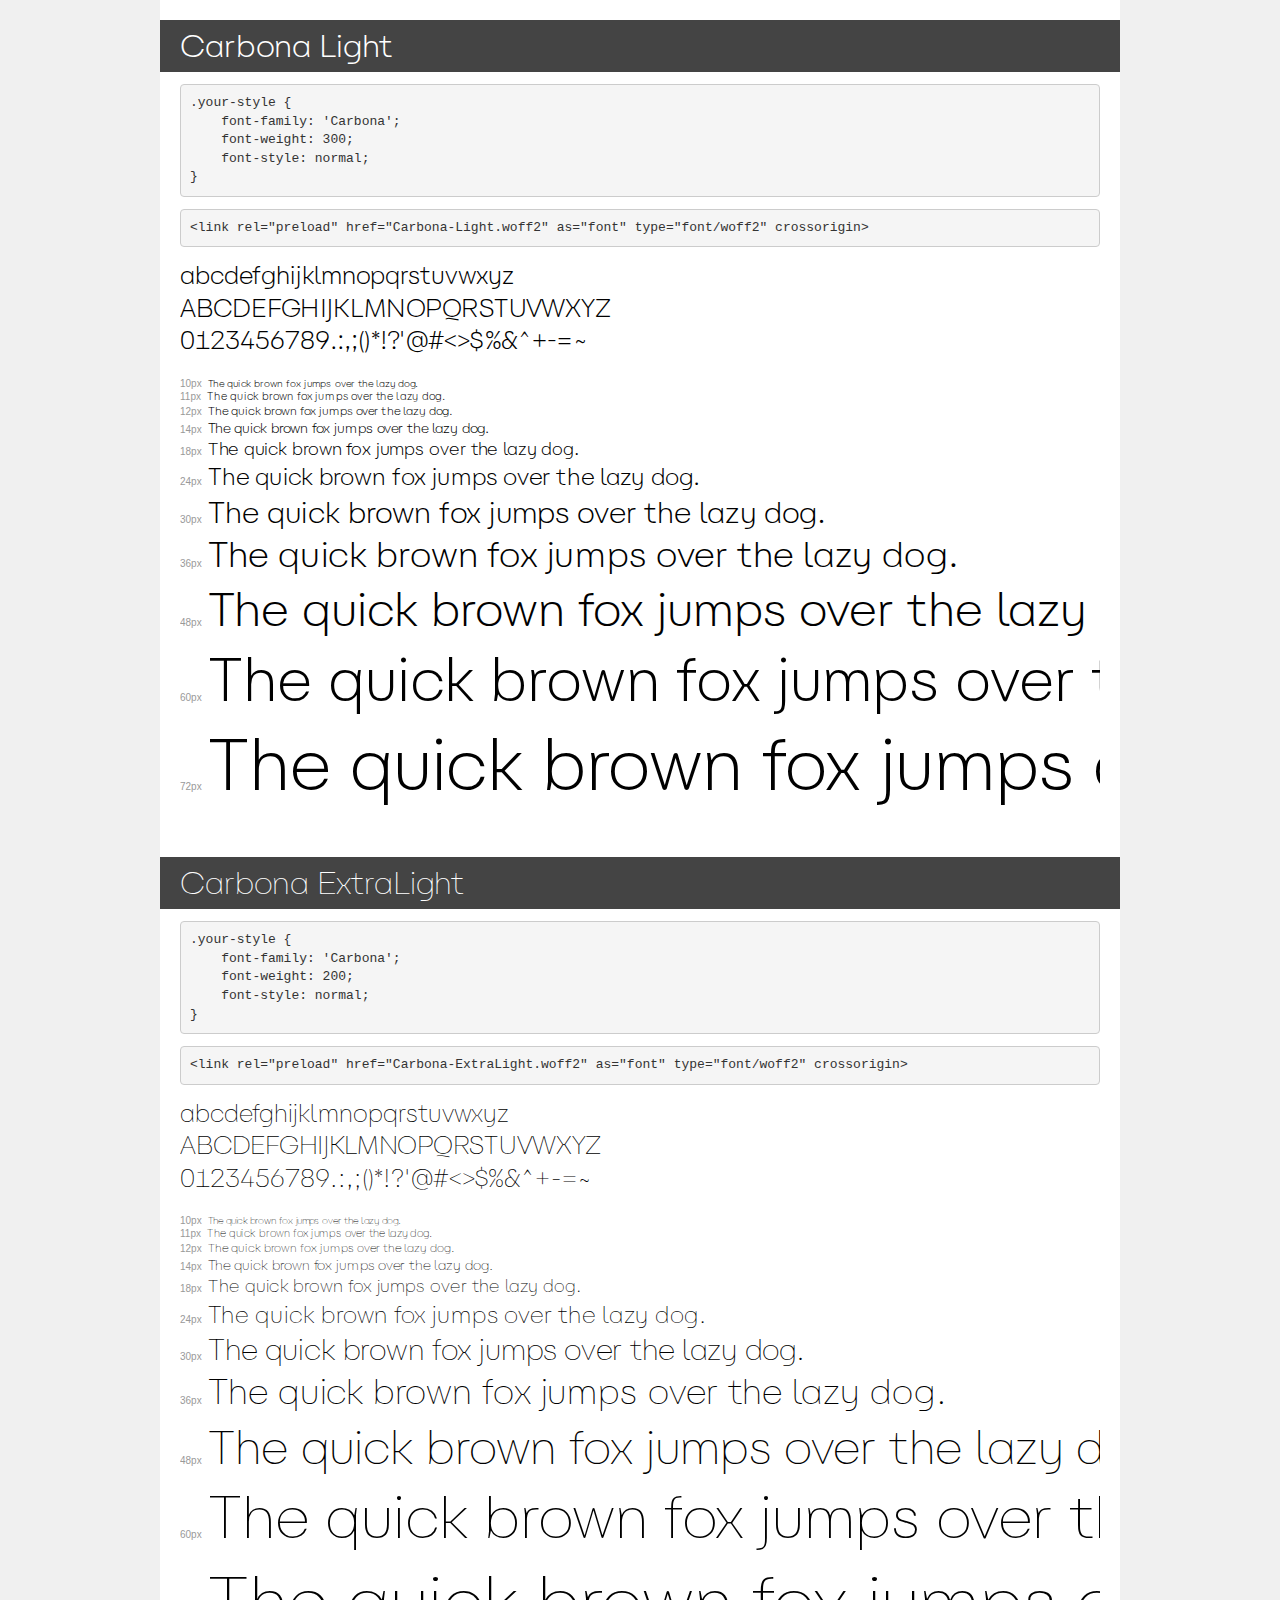
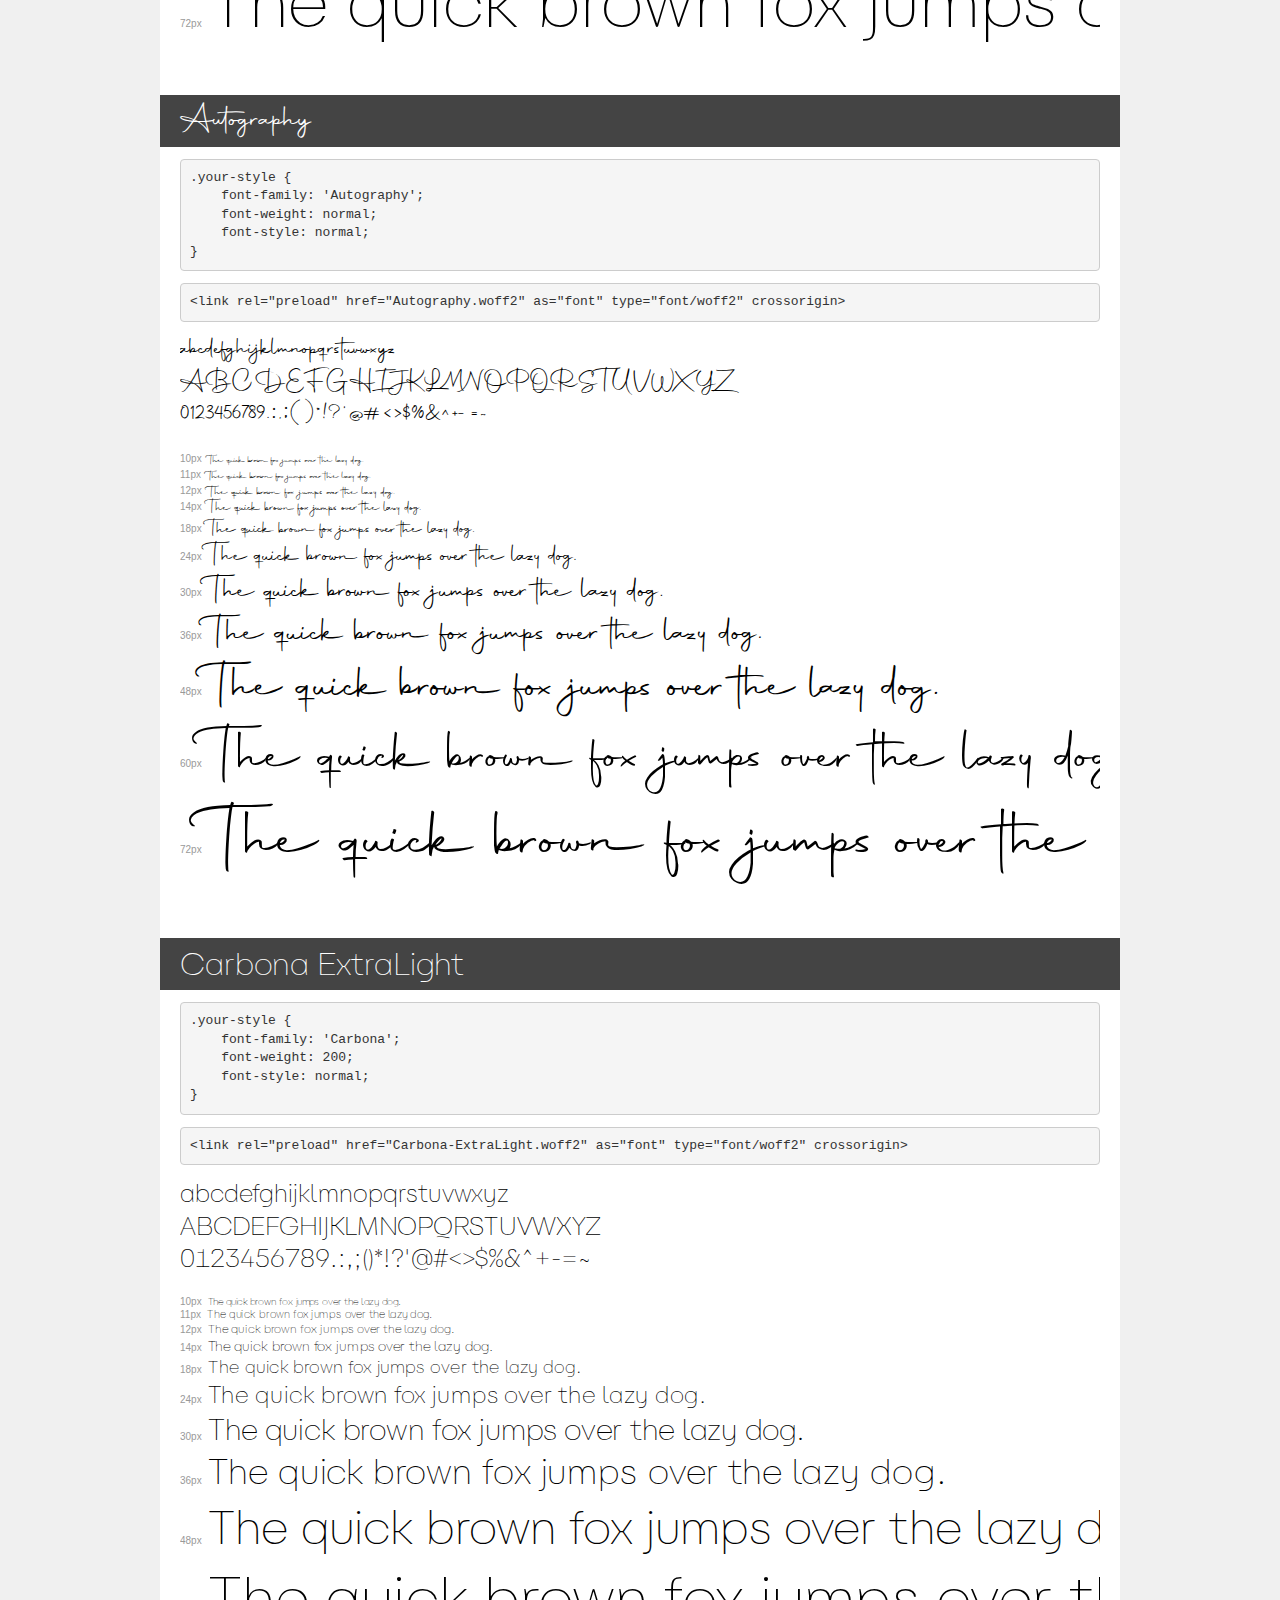
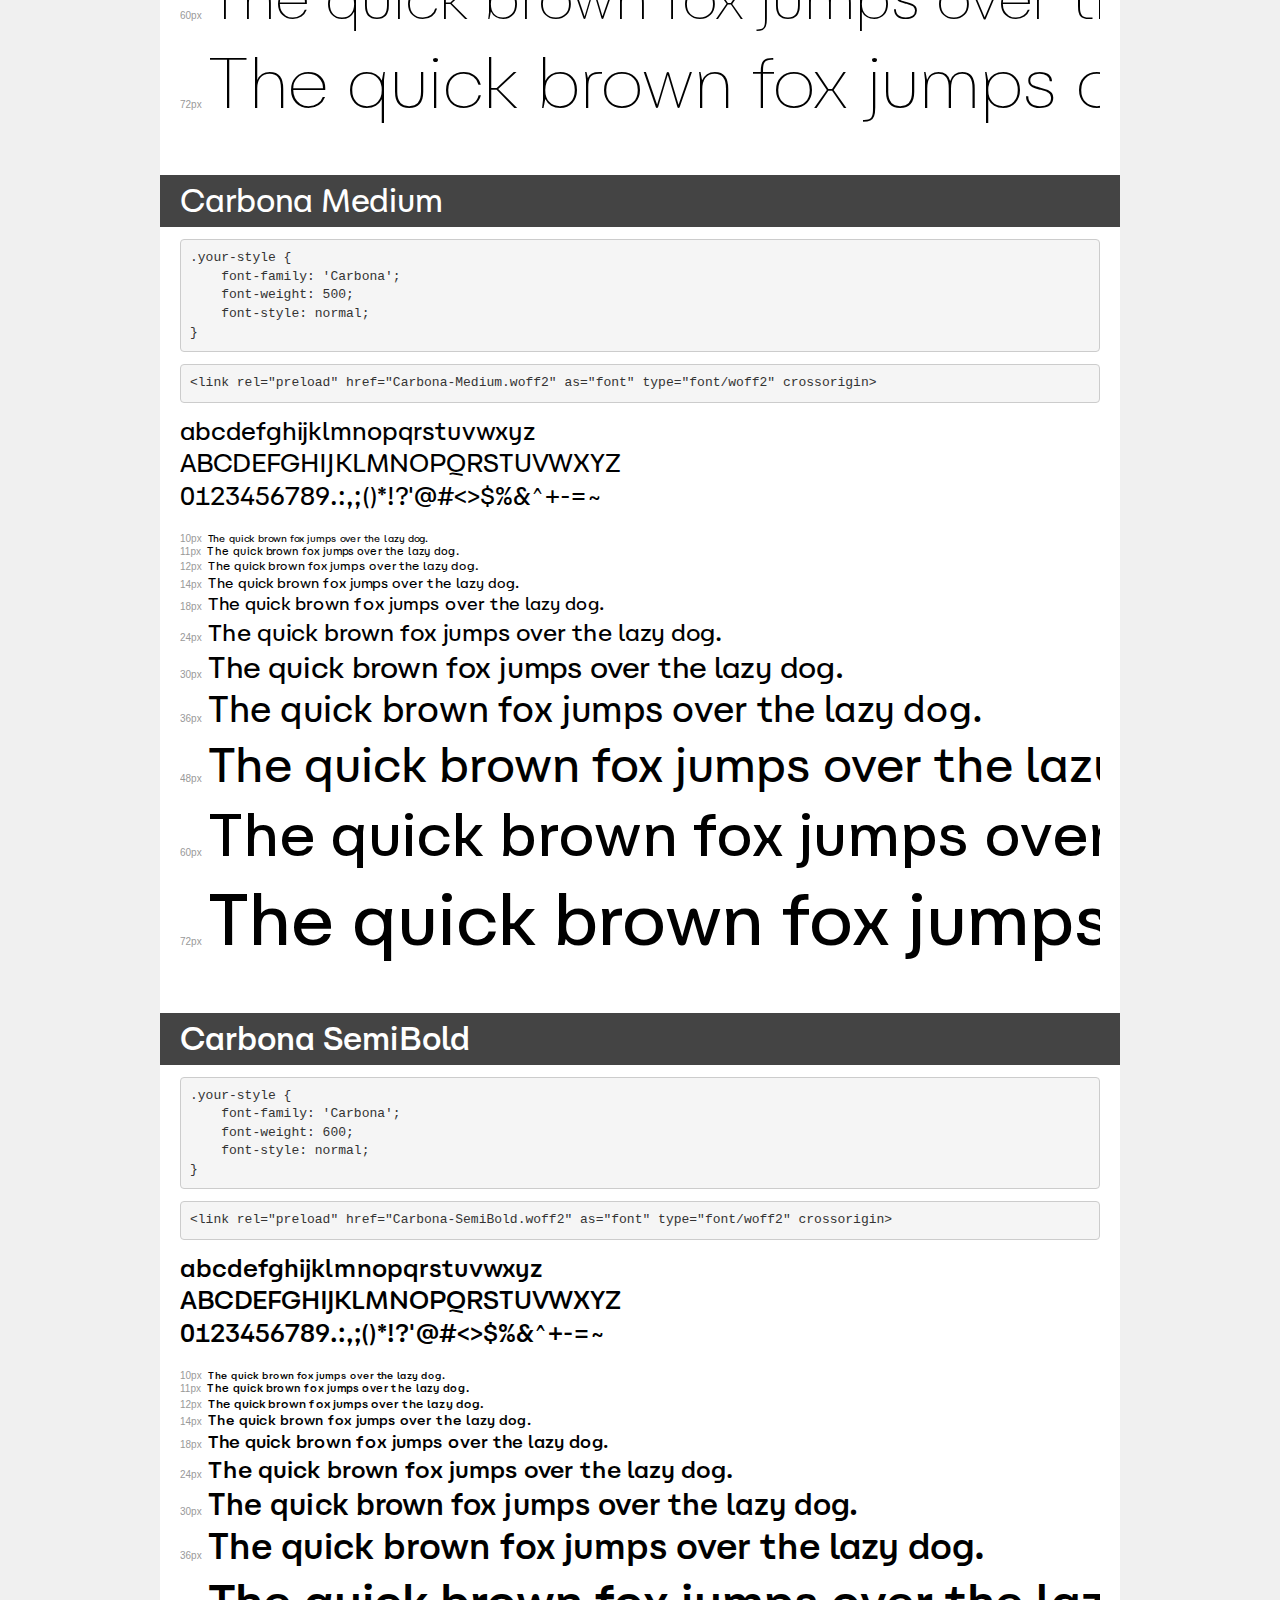
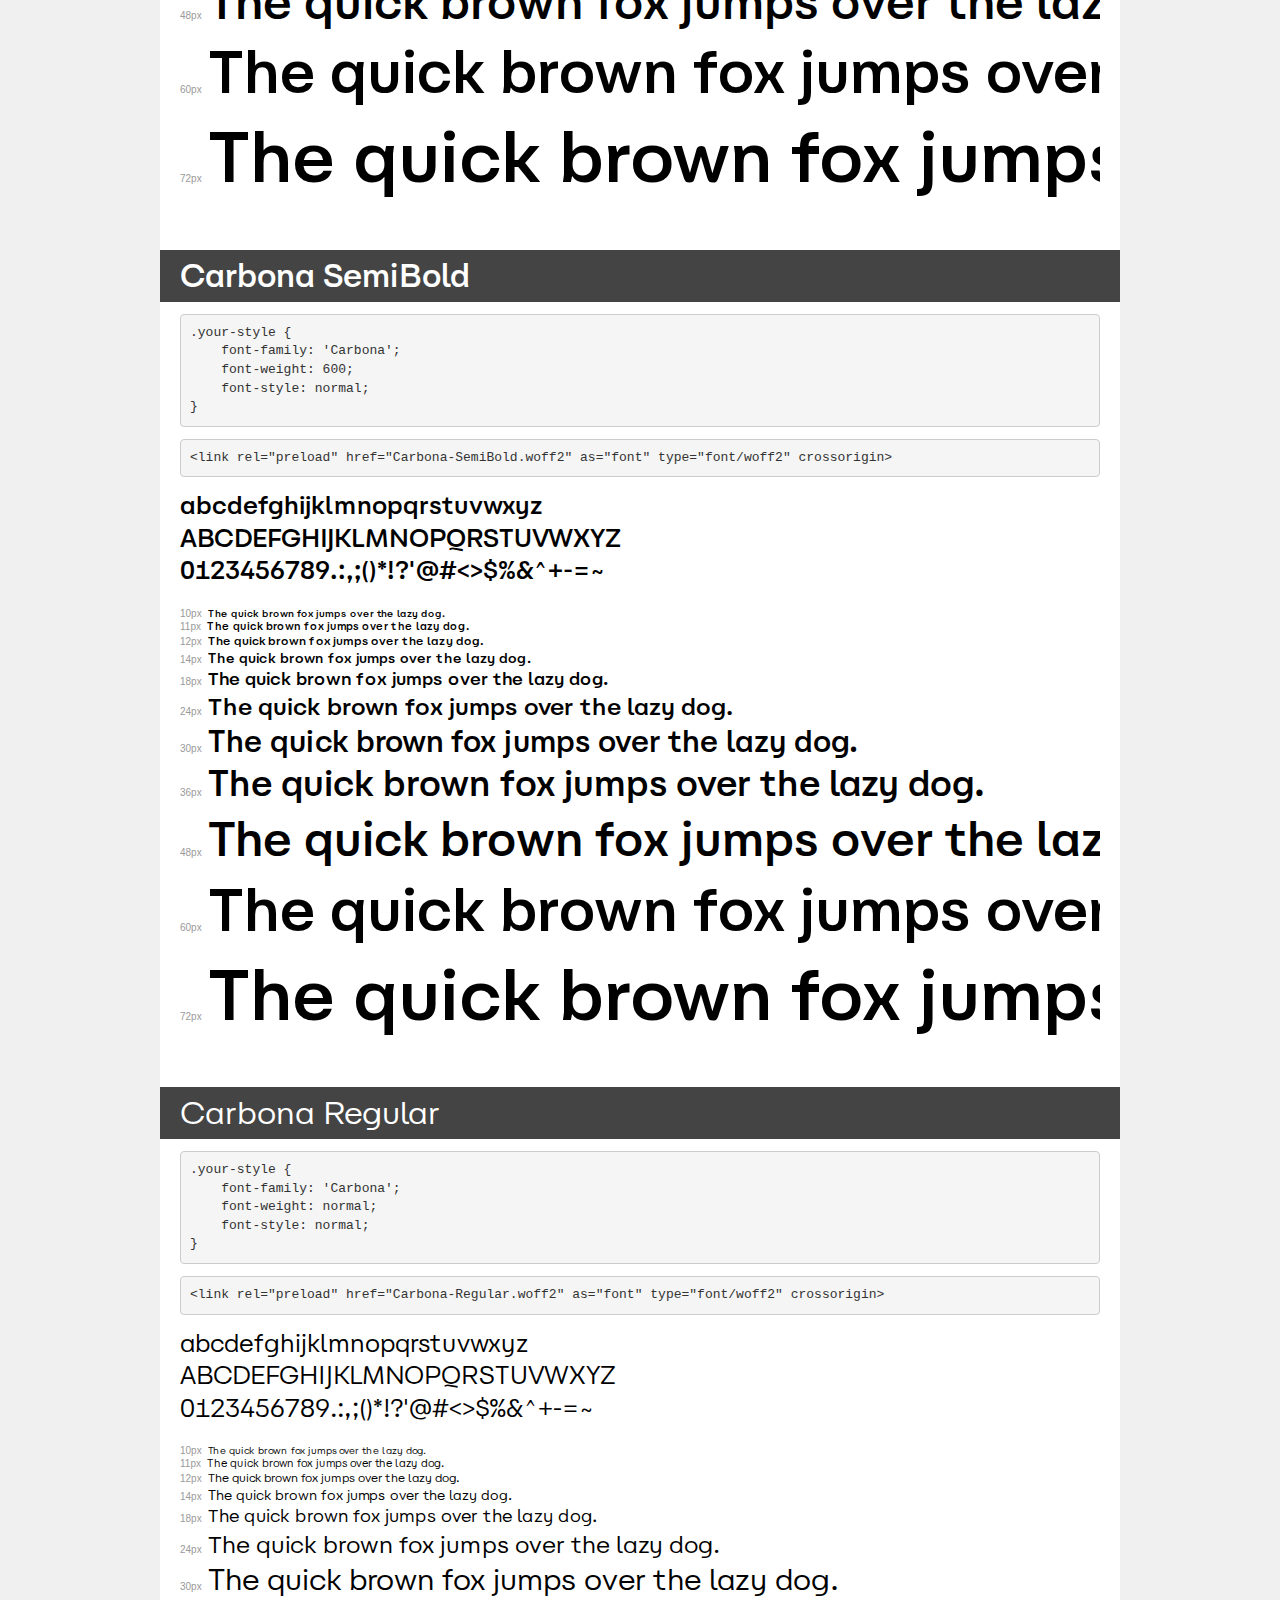
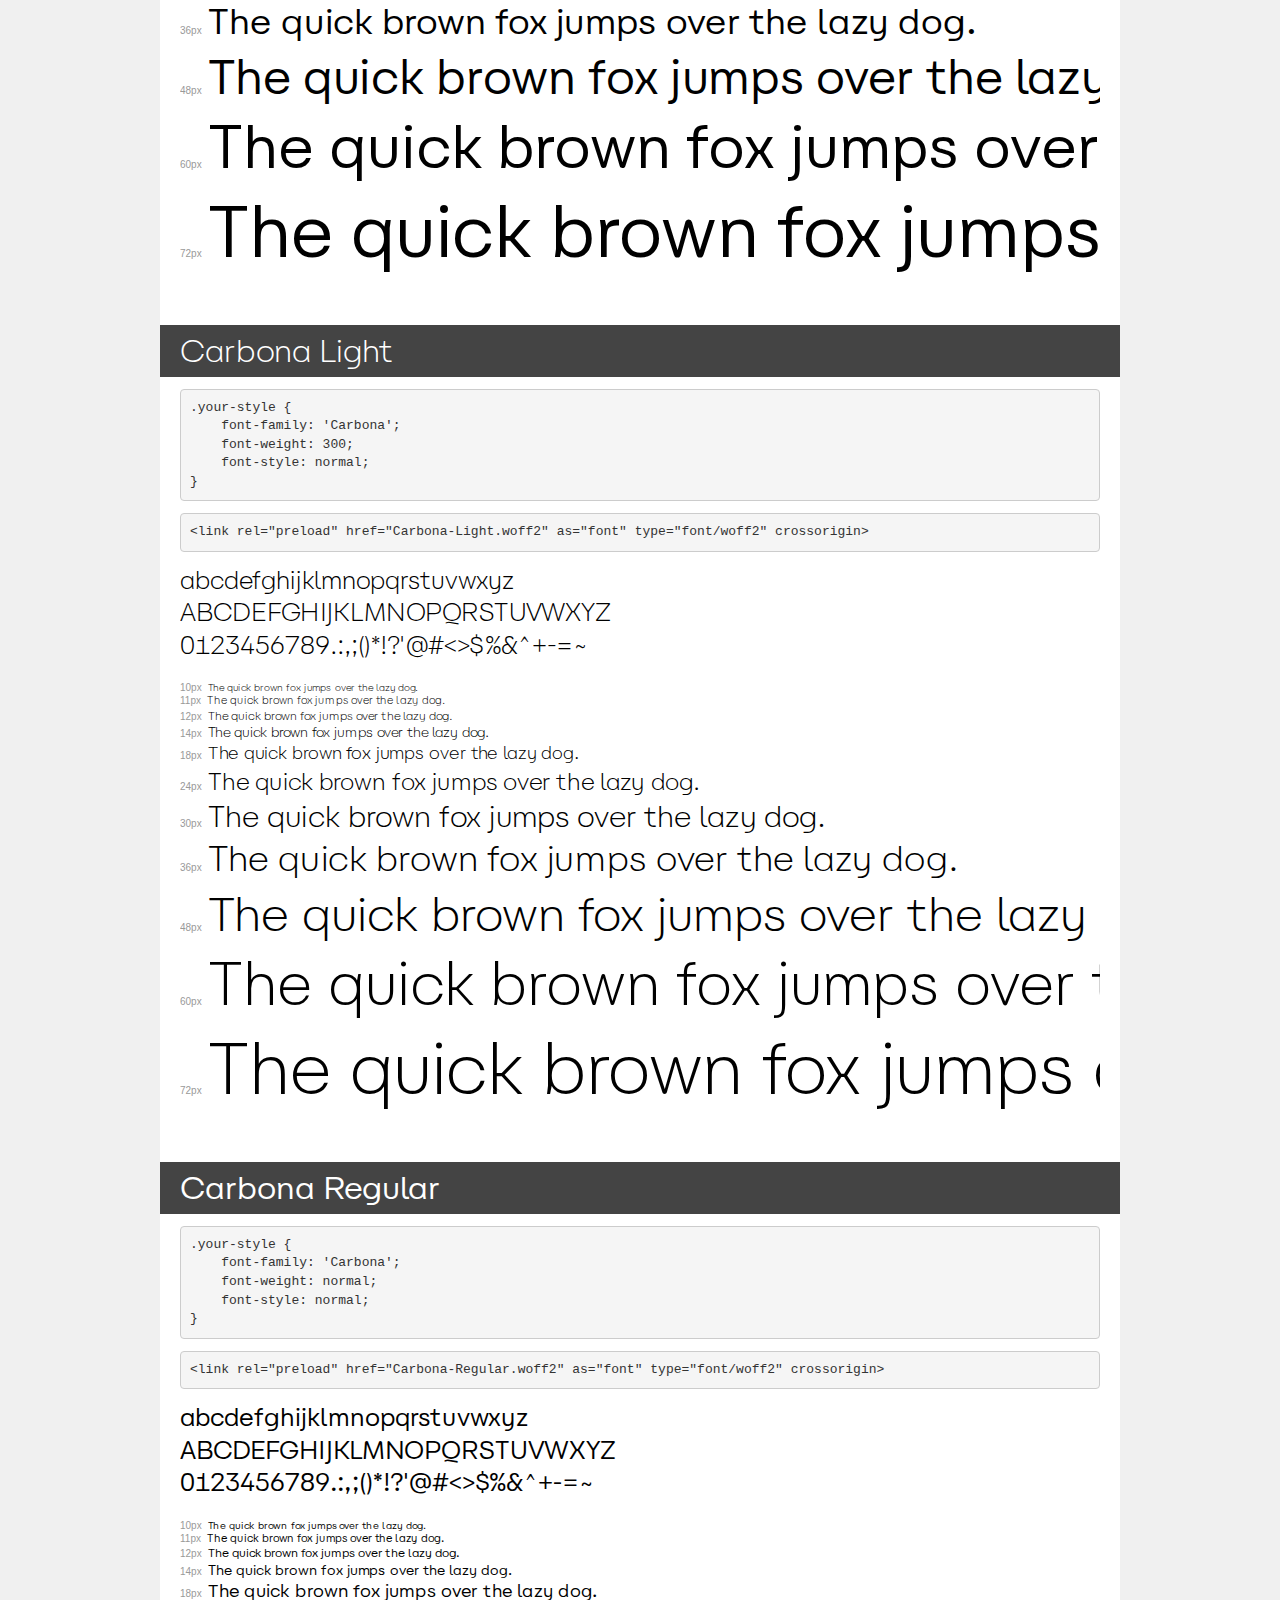
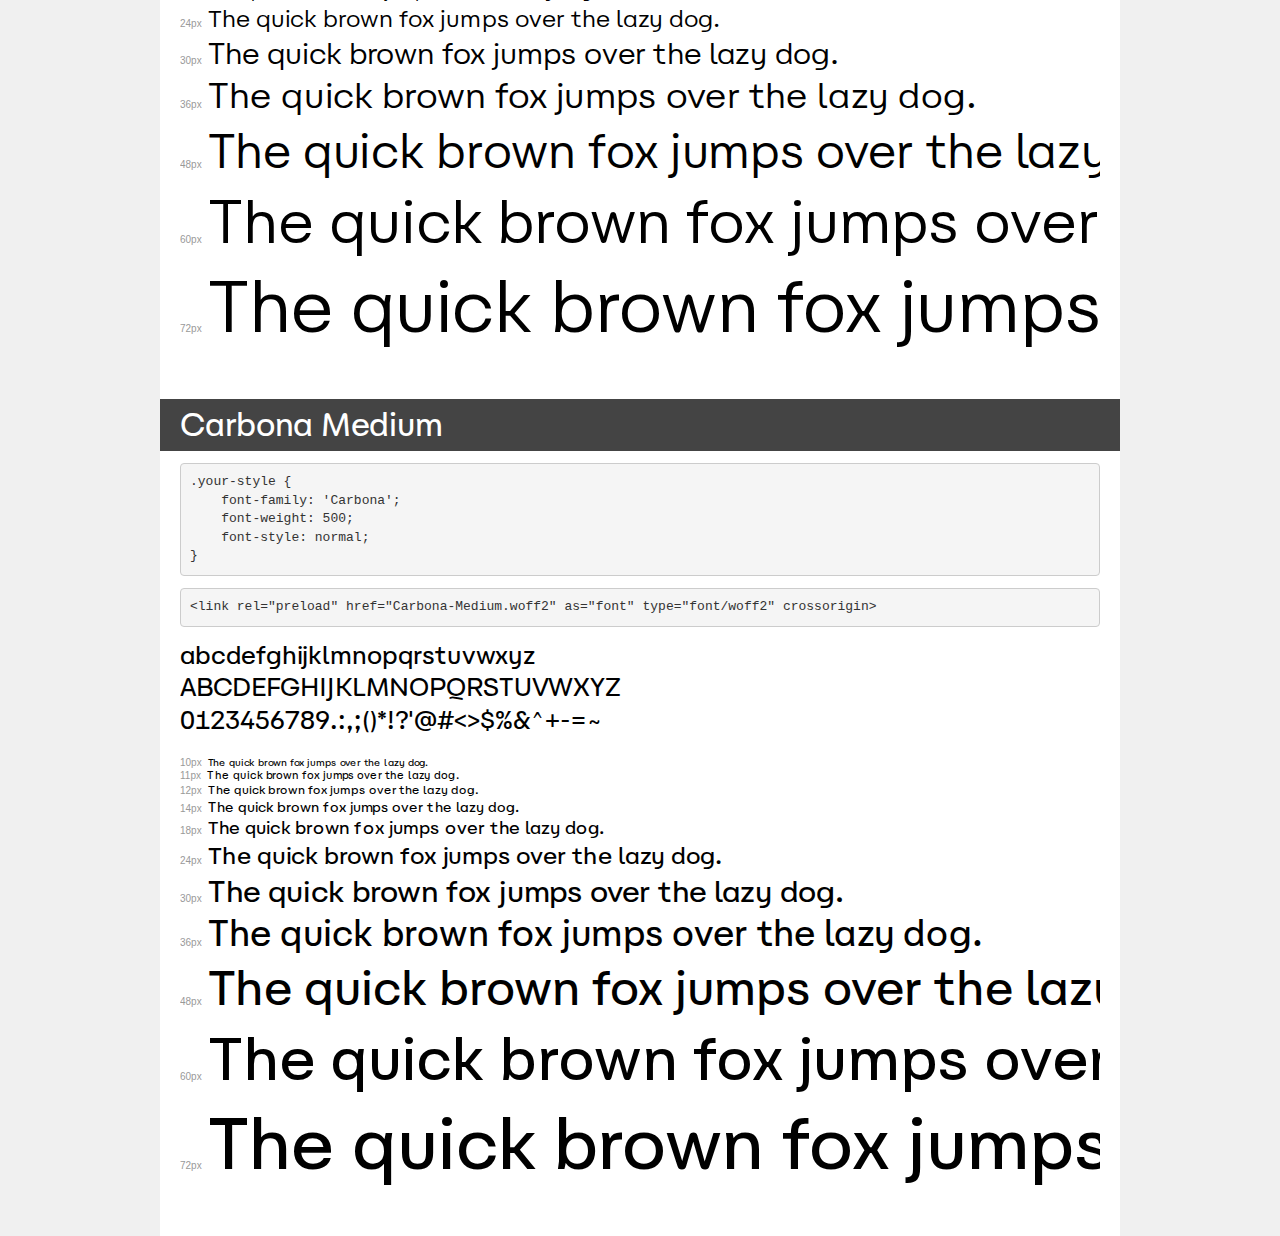
<file: webfonts/demo.html>
<!DOCTYPE html>
<html lang="en">
<head>
    <meta charset="utf-8">
    <meta http-equiv="X-UA-Compatible" content="IE=edge">
    <meta name="viewport" content="width=device-width, initial-scale=1">
    <meta name="robots" content="noindex, noarchive">
    <meta name="format-detection" content="telephone=no">
    <title>Transfonter demo</title>
    <link href="stylesheet.css" rel="stylesheet">
    <style>
        /*
        http://meyerweb.com/eric/tools/css/reset/
        v2.0 | 20110126
        License: none (public domain)
        */
        html, body, div, span, applet, object, iframe,
        h1, h2, h3, h4, h5, h6, p, blockquote, pre,
        a, abbr, acronym, address, big, cite, code,
        del, dfn, em, img, ins, kbd, q, s, samp,
        small, strike, strong, sub, sup, tt, var,
        b, u, i, center,
        dl, dt, dd, ol, ul, li,
        fieldset, form, label, legend,
        table, caption, tbody, tfoot, thead, tr, th, td,
        article, aside, canvas, details, embed,
        figure, figcaption, footer, header, hgroup,
        menu, nav, output, ruby, section, summary,
        time, mark, audio, video {
            margin: 0;
            padding: 0;
            border: 0;
            font-size: 100%;
            font: inherit;
            vertical-align: baseline;
        }
        /* HTML5 display-role reset for older browsers */
        article, aside, details, figcaption, figure,
        footer, header, hgroup, menu, nav, section {
            display: block;
        }
        body {
            line-height: 1;
        }
        ol, ul {
            list-style: none;
        }
        blockquote, q {
            quotes: none;
        }
        blockquote:before, blockquote:after,
        q:before, q:after {
            content: '';
            content: none;
        }
        table {
            border-collapse: collapse;
            border-spacing: 0;
        }
        /* demo styles */
        body {
            background: #f0f0f0;
            color: #000;
        }
        .page {
            background: #fff;
            width: 920px;
            margin: 0 auto;
            padding: 20px 20px 0 20px;
            overflow: hidden;
        }
        .font-container {
            overflow-x: auto;
            overflow-y: hidden;
            margin-bottom: 40px;
            line-height: 1.3;
            white-space: nowrap;
            padding-bottom: 5px;
        }
        h1 {
            position: relative;
            background: #444;
            font-size: 32px;
            color: #fff;
            padding: 10px 20px;
            margin: 0 -20px 12px -20px;
        }
        .letters {
            font-size: 25px;
            margin-bottom: 20px;
        }
        .s10:before {
            content: '10px';
        }
        .s11:before {
            content: '11px';
        }
        .s12:before {
            content: '12px';
        }
        .s14:before {
            content: '14px';
        }
        .s18:before {
            content: '18px';
        }
        .s24:before {
            content: '24px';
        }
        .s30:before {
            content: '30px';
        }
        .s36:before {
            content: '36px';
        }
        .s48:before {
            content: '48px';
        }
        .s60:before {
            content: '60px';
        }
        .s72:before {
            content: '72px';
        }
        .s10:before, .s11:before, .s12:before, .s14:before,
        .s18:before, .s24:before, .s30:before, .s36:before,
        .s48:before, .s60:before, .s72:before {
            font-family: Arial, sans-serif;
            font-size: 10px;
            font-weight: normal;
            font-style: normal;
            color: #999;
            padding-right: 6px;
        }
        pre {
            display: block;
            padding: 9px;
            margin: 0 0 12px;
            font-family: Monaco, Menlo, Consolas, "Courier New", monospace;
            font-size: 13px;
            line-height: 1.428571429;
            color: #333;
            font-weight: normal;
            font-style: normal;
            background-color: #f5f5f5;
            border: 1px solid #ccc;
            overflow-x: auto;
            border-radius: 4px;
        }
        /* responsive */
        @media (max-width: 959px) {
            .page {
                width: auto;
                margin: 0;
            }
        }
    </style>
</head>
<body>
<div class="page">
    <div class="demo">
        <h1 style="font-family: 'Carbona'; font-weight: 300; font-style: normal;">Carbona Light</h1>
        <pre title="Usage">.your-style {
    font-family: 'Carbona';
    font-weight: 300;
    font-style: normal;
}</pre>
        <pre title="Preload (optional)">
&lt;link rel=&quot;preload&quot; href=&quot;Carbona-Light.woff2&quot; as=&quot;font&quot; type=&quot;font/woff2&quot; crossorigin&gt;</pre>
        <div class="font-container" style="font-family: 'Carbona'; font-weight: 300; font-style: normal;">
            <p class="letters">
                abcdefghijklmnopqrstuvwxyz<br>
ABCDEFGHIJKLMNOPQRSTUVWXYZ<br>
                0123456789.:,;()*!?'@#&lt;&gt;$%&^+-=~
            </p>
            <p class="s10" style="font-size: 10px;">The quick brown fox jumps over the lazy dog.</p>
            <p class="s11" style="font-size: 11px;">The quick brown fox jumps over the lazy dog.</p>
            <p class="s12" style="font-size: 12px;">The quick brown fox jumps over the lazy dog.</p>
            <p class="s14" style="font-size: 14px;">The quick brown fox jumps over the lazy dog.</p>
            <p class="s18" style="font-size: 18px;">The quick brown fox jumps over the lazy dog.</p>
            <p class="s24" style="font-size: 24px;">The quick brown fox jumps over the lazy dog.</p>
            <p class="s30" style="font-size: 30px;">The quick brown fox jumps over the lazy dog.</p>
            <p class="s36" style="font-size: 36px;">The quick brown fox jumps over the lazy dog.</p>
            <p class="s48" style="font-size: 48px;">The quick brown fox jumps over the lazy dog.</p>
            <p class="s60" style="font-size: 60px;">The quick brown fox jumps over the lazy dog.</p>
            <p class="s72" style="font-size: 72px;">The quick brown fox jumps over the lazy dog.</p>
        </div>
    </div>

    <div class="demo">
        <h1 style="font-family: 'Carbona'; font-weight: 200; font-style: normal;">Carbona ExtraLight</h1>
        <pre title="Usage">.your-style {
    font-family: 'Carbona';
    font-weight: 200;
    font-style: normal;
}</pre>
        <pre title="Preload (optional)">
&lt;link rel=&quot;preload&quot; href=&quot;Carbona-ExtraLight.woff2&quot; as=&quot;font&quot; type=&quot;font/woff2&quot; crossorigin&gt;</pre>
        <div class="font-container" style="font-family: 'Carbona'; font-weight: 200; font-style: normal;">
            <p class="letters">
                abcdefghijklmnopqrstuvwxyz<br>
ABCDEFGHIJKLMNOPQRSTUVWXYZ<br>
                0123456789.:,;()*!?'@#&lt;&gt;$%&^+-=~
            </p>
            <p class="s10" style="font-size: 10px;">The quick brown fox jumps over the lazy dog.</p>
            <p class="s11" style="font-size: 11px;">The quick brown fox jumps over the lazy dog.</p>
            <p class="s12" style="font-size: 12px;">The quick brown fox jumps over the lazy dog.</p>
            <p class="s14" style="font-size: 14px;">The quick brown fox jumps over the lazy dog.</p>
            <p class="s18" style="font-size: 18px;">The quick brown fox jumps over the lazy dog.</p>
            <p class="s24" style="font-size: 24px;">The quick brown fox jumps over the lazy dog.</p>
            <p class="s30" style="font-size: 30px;">The quick brown fox jumps over the lazy dog.</p>
            <p class="s36" style="font-size: 36px;">The quick brown fox jumps over the lazy dog.</p>
            <p class="s48" style="font-size: 48px;">The quick brown fox jumps over the lazy dog.</p>
            <p class="s60" style="font-size: 60px;">The quick brown fox jumps over the lazy dog.</p>
            <p class="s72" style="font-size: 72px;">The quick brown fox jumps over the lazy dog.</p>
        </div>
    </div>

    <div class="demo">
        <h1 style="font-family: 'Autography'; font-weight: normal; font-style: normal;">Autography</h1>
        <pre title="Usage">.your-style {
    font-family: 'Autography';
    font-weight: normal;
    font-style: normal;
}</pre>
        <pre title="Preload (optional)">
&lt;link rel=&quot;preload&quot; href=&quot;Autography.woff2&quot; as=&quot;font&quot; type=&quot;font/woff2&quot; crossorigin&gt;</pre>
        <div class="font-container" style="font-family: 'Autography'; font-weight: normal; font-style: normal;">
            <p class="letters">
                abcdefghijklmnopqrstuvwxyz<br>
ABCDEFGHIJKLMNOPQRSTUVWXYZ<br>
                0123456789.:,;()*!?'@#&lt;&gt;$%&^+-=~
            </p>
            <p class="s10" style="font-size: 10px;">The quick brown fox jumps over the lazy dog.</p>
            <p class="s11" style="font-size: 11px;">The quick brown fox jumps over the lazy dog.</p>
            <p class="s12" style="font-size: 12px;">The quick brown fox jumps over the lazy dog.</p>
            <p class="s14" style="font-size: 14px;">The quick brown fox jumps over the lazy dog.</p>
            <p class="s18" style="font-size: 18px;">The quick brown fox jumps over the lazy dog.</p>
            <p class="s24" style="font-size: 24px;">The quick brown fox jumps over the lazy dog.</p>
            <p class="s30" style="font-size: 30px;">The quick brown fox jumps over the lazy dog.</p>
            <p class="s36" style="font-size: 36px;">The quick brown fox jumps over the lazy dog.</p>
            <p class="s48" style="font-size: 48px;">The quick brown fox jumps over the lazy dog.</p>
            <p class="s60" style="font-size: 60px;">The quick brown fox jumps over the lazy dog.</p>
            <p class="s72" style="font-size: 72px;">The quick brown fox jumps over the lazy dog.</p>
        </div>
    </div>

    <div class="demo">
        <h1 style="font-family: 'Carbona'; font-weight: 200; font-style: normal;">Carbona ExtraLight</h1>
        <pre title="Usage">.your-style {
    font-family: 'Carbona';
    font-weight: 200;
    font-style: normal;
}</pre>
        <pre title="Preload (optional)">
&lt;link rel=&quot;preload&quot; href=&quot;Carbona-ExtraLight.woff2&quot; as=&quot;font&quot; type=&quot;font/woff2&quot; crossorigin&gt;</pre>
        <div class="font-container" style="font-family: 'Carbona'; font-weight: 200; font-style: normal;">
            <p class="letters">
                abcdefghijklmnopqrstuvwxyz<br>
ABCDEFGHIJKLMNOPQRSTUVWXYZ<br>
                0123456789.:,;()*!?'@#&lt;&gt;$%&^+-=~
            </p>
            <p class="s10" style="font-size: 10px;">The quick brown fox jumps over the lazy dog.</p>
            <p class="s11" style="font-size: 11px;">The quick brown fox jumps over the lazy dog.</p>
            <p class="s12" style="font-size: 12px;">The quick brown fox jumps over the lazy dog.</p>
            <p class="s14" style="font-size: 14px;">The quick brown fox jumps over the lazy dog.</p>
            <p class="s18" style="font-size: 18px;">The quick brown fox jumps over the lazy dog.</p>
            <p class="s24" style="font-size: 24px;">The quick brown fox jumps over the lazy dog.</p>
            <p class="s30" style="font-size: 30px;">The quick brown fox jumps over the lazy dog.</p>
            <p class="s36" style="font-size: 36px;">The quick brown fox jumps over the lazy dog.</p>
            <p class="s48" style="font-size: 48px;">The quick brown fox jumps over the lazy dog.</p>
            <p class="s60" style="font-size: 60px;">The quick brown fox jumps over the lazy dog.</p>
            <p class="s72" style="font-size: 72px;">The quick brown fox jumps over the lazy dog.</p>
        </div>
    </div>

    <div class="demo">
        <h1 style="font-family: 'Carbona'; font-weight: 500; font-style: normal;">Carbona Medium</h1>
        <pre title="Usage">.your-style {
    font-family: 'Carbona';
    font-weight: 500;
    font-style: normal;
}</pre>
        <pre title="Preload (optional)">
&lt;link rel=&quot;preload&quot; href=&quot;Carbona-Medium.woff2&quot; as=&quot;font&quot; type=&quot;font/woff2&quot; crossorigin&gt;</pre>
        <div class="font-container" style="font-family: 'Carbona'; font-weight: 500; font-style: normal;">
            <p class="letters">
                abcdefghijklmnopqrstuvwxyz<br>
ABCDEFGHIJKLMNOPQRSTUVWXYZ<br>
                0123456789.:,;()*!?'@#&lt;&gt;$%&^+-=~
            </p>
            <p class="s10" style="font-size: 10px;">The quick brown fox jumps over the lazy dog.</p>
            <p class="s11" style="font-size: 11px;">The quick brown fox jumps over the lazy dog.</p>
            <p class="s12" style="font-size: 12px;">The quick brown fox jumps over the lazy dog.</p>
            <p class="s14" style="font-size: 14px;">The quick brown fox jumps over the lazy dog.</p>
            <p class="s18" style="font-size: 18px;">The quick brown fox jumps over the lazy dog.</p>
            <p class="s24" style="font-size: 24px;">The quick brown fox jumps over the lazy dog.</p>
            <p class="s30" style="font-size: 30px;">The quick brown fox jumps over the lazy dog.</p>
            <p class="s36" style="font-size: 36px;">The quick brown fox jumps over the lazy dog.</p>
            <p class="s48" style="font-size: 48px;">The quick brown fox jumps over the lazy dog.</p>
            <p class="s60" style="font-size: 60px;">The quick brown fox jumps over the lazy dog.</p>
            <p class="s72" style="font-size: 72px;">The quick brown fox jumps over the lazy dog.</p>
        </div>
    </div>

    <div class="demo">
        <h1 style="font-family: 'Carbona'; font-weight: 600; font-style: normal;">Carbona SemiBold</h1>
        <pre title="Usage">.your-style {
    font-family: 'Carbona';
    font-weight: 600;
    font-style: normal;
}</pre>
        <pre title="Preload (optional)">
&lt;link rel=&quot;preload&quot; href=&quot;Carbona-SemiBold.woff2&quot; as=&quot;font&quot; type=&quot;font/woff2&quot; crossorigin&gt;</pre>
        <div class="font-container" style="font-family: 'Carbona'; font-weight: 600; font-style: normal;">
            <p class="letters">
                abcdefghijklmnopqrstuvwxyz<br>
ABCDEFGHIJKLMNOPQRSTUVWXYZ<br>
                0123456789.:,;()*!?'@#&lt;&gt;$%&^+-=~
            </p>
            <p class="s10" style="font-size: 10px;">The quick brown fox jumps over the lazy dog.</p>
            <p class="s11" style="font-size: 11px;">The quick brown fox jumps over the lazy dog.</p>
            <p class="s12" style="font-size: 12px;">The quick brown fox jumps over the lazy dog.</p>
            <p class="s14" style="font-size: 14px;">The quick brown fox jumps over the lazy dog.</p>
            <p class="s18" style="font-size: 18px;">The quick brown fox jumps over the lazy dog.</p>
            <p class="s24" style="font-size: 24px;">The quick brown fox jumps over the lazy dog.</p>
            <p class="s30" style="font-size: 30px;">The quick brown fox jumps over the lazy dog.</p>
            <p class="s36" style="font-size: 36px;">The quick brown fox jumps over the lazy dog.</p>
            <p class="s48" style="font-size: 48px;">The quick brown fox jumps over the lazy dog.</p>
            <p class="s60" style="font-size: 60px;">The quick brown fox jumps over the lazy dog.</p>
            <p class="s72" style="font-size: 72px;">The quick brown fox jumps over the lazy dog.</p>
        </div>
    </div>

    <div class="demo">
        <h1 style="font-family: 'Carbona'; font-weight: 600; font-style: normal;">Carbona SemiBold</h1>
        <pre title="Usage">.your-style {
    font-family: 'Carbona';
    font-weight: 600;
    font-style: normal;
}</pre>
        <pre title="Preload (optional)">
&lt;link rel=&quot;preload&quot; href=&quot;Carbona-SemiBold.woff2&quot; as=&quot;font&quot; type=&quot;font/woff2&quot; crossorigin&gt;</pre>
        <div class="font-container" style="font-family: 'Carbona'; font-weight: 600; font-style: normal;">
            <p class="letters">
                abcdefghijklmnopqrstuvwxyz<br>
ABCDEFGHIJKLMNOPQRSTUVWXYZ<br>
                0123456789.:,;()*!?'@#&lt;&gt;$%&^+-=~
            </p>
            <p class="s10" style="font-size: 10px;">The quick brown fox jumps over the lazy dog.</p>
            <p class="s11" style="font-size: 11px;">The quick brown fox jumps over the lazy dog.</p>
            <p class="s12" style="font-size: 12px;">The quick brown fox jumps over the lazy dog.</p>
            <p class="s14" style="font-size: 14px;">The quick brown fox jumps over the lazy dog.</p>
            <p class="s18" style="font-size: 18px;">The quick brown fox jumps over the lazy dog.</p>
            <p class="s24" style="font-size: 24px;">The quick brown fox jumps over the lazy dog.</p>
            <p class="s30" style="font-size: 30px;">The quick brown fox jumps over the lazy dog.</p>
            <p class="s36" style="font-size: 36px;">The quick brown fox jumps over the lazy dog.</p>
            <p class="s48" style="font-size: 48px;">The quick brown fox jumps over the lazy dog.</p>
            <p class="s60" style="font-size: 60px;">The quick brown fox jumps over the lazy dog.</p>
            <p class="s72" style="font-size: 72px;">The quick brown fox jumps over the lazy dog.</p>
        </div>
    </div>

    <div class="demo">
        <h1 style="font-family: 'Carbona'; font-weight: normal; font-style: normal;">Carbona Regular</h1>
        <pre title="Usage">.your-style {
    font-family: 'Carbona';
    font-weight: normal;
    font-style: normal;
}</pre>
        <pre title="Preload (optional)">
&lt;link rel=&quot;preload&quot; href=&quot;Carbona-Regular.woff2&quot; as=&quot;font&quot; type=&quot;font/woff2&quot; crossorigin&gt;</pre>
        <div class="font-container" style="font-family: 'Carbona'; font-weight: normal; font-style: normal;">
            <p class="letters">
                abcdefghijklmnopqrstuvwxyz<br>
ABCDEFGHIJKLMNOPQRSTUVWXYZ<br>
                0123456789.:,;()*!?'@#&lt;&gt;$%&^+-=~
            </p>
            <p class="s10" style="font-size: 10px;">The quick brown fox jumps over the lazy dog.</p>
            <p class="s11" style="font-size: 11px;">The quick brown fox jumps over the lazy dog.</p>
            <p class="s12" style="font-size: 12px;">The quick brown fox jumps over the lazy dog.</p>
            <p class="s14" style="font-size: 14px;">The quick brown fox jumps over the lazy dog.</p>
            <p class="s18" style="font-size: 18px;">The quick brown fox jumps over the lazy dog.</p>
            <p class="s24" style="font-size: 24px;">The quick brown fox jumps over the lazy dog.</p>
            <p class="s30" style="font-size: 30px;">The quick brown fox jumps over the lazy dog.</p>
            <p class="s36" style="font-size: 36px;">The quick brown fox jumps over the lazy dog.</p>
            <p class="s48" style="font-size: 48px;">The quick brown fox jumps over the lazy dog.</p>
            <p class="s60" style="font-size: 60px;">The quick brown fox jumps over the lazy dog.</p>
            <p class="s72" style="font-size: 72px;">The quick brown fox jumps over the lazy dog.</p>
        </div>
    </div>

    <div class="demo">
        <h1 style="font-family: 'Carbona'; font-weight: 300; font-style: normal;">Carbona Light</h1>
        <pre title="Usage">.your-style {
    font-family: 'Carbona';
    font-weight: 300;
    font-style: normal;
}</pre>
        <pre title="Preload (optional)">
&lt;link rel=&quot;preload&quot; href=&quot;Carbona-Light.woff2&quot; as=&quot;font&quot; type=&quot;font/woff2&quot; crossorigin&gt;</pre>
        <div class="font-container" style="font-family: 'Carbona'; font-weight: 300; font-style: normal;">
            <p class="letters">
                abcdefghijklmnopqrstuvwxyz<br>
ABCDEFGHIJKLMNOPQRSTUVWXYZ<br>
                0123456789.:,;()*!?'@#&lt;&gt;$%&^+-=~
            </p>
            <p class="s10" style="font-size: 10px;">The quick brown fox jumps over the lazy dog.</p>
            <p class="s11" style="font-size: 11px;">The quick brown fox jumps over the lazy dog.</p>
            <p class="s12" style="font-size: 12px;">The quick brown fox jumps over the lazy dog.</p>
            <p class="s14" style="font-size: 14px;">The quick brown fox jumps over the lazy dog.</p>
            <p class="s18" style="font-size: 18px;">The quick brown fox jumps over the lazy dog.</p>
            <p class="s24" style="font-size: 24px;">The quick brown fox jumps over the lazy dog.</p>
            <p class="s30" style="font-size: 30px;">The quick brown fox jumps over the lazy dog.</p>
            <p class="s36" style="font-size: 36px;">The quick brown fox jumps over the lazy dog.</p>
            <p class="s48" style="font-size: 48px;">The quick brown fox jumps over the lazy dog.</p>
            <p class="s60" style="font-size: 60px;">The quick brown fox jumps over the lazy dog.</p>
            <p class="s72" style="font-size: 72px;">The quick brown fox jumps over the lazy dog.</p>
        </div>
    </div>

    <div class="demo">
        <h1 style="font-family: 'Carbona'; font-weight: normal; font-style: normal;">Carbona Regular</h1>
        <pre title="Usage">.your-style {
    font-family: 'Carbona';
    font-weight: normal;
    font-style: normal;
}</pre>
        <pre title="Preload (optional)">
&lt;link rel=&quot;preload&quot; href=&quot;Carbona-Regular.woff2&quot; as=&quot;font&quot; type=&quot;font/woff2&quot; crossorigin&gt;</pre>
        <div class="font-container" style="font-family: 'Carbona'; font-weight: normal; font-style: normal;">
            <p class="letters">
                abcdefghijklmnopqrstuvwxyz<br>
ABCDEFGHIJKLMNOPQRSTUVWXYZ<br>
                0123456789.:,;()*!?'@#&lt;&gt;$%&^+-=~
            </p>
            <p class="s10" style="font-size: 10px;">The quick brown fox jumps over the lazy dog.</p>
            <p class="s11" style="font-size: 11px;">The quick brown fox jumps over the lazy dog.</p>
            <p class="s12" style="font-size: 12px;">The quick brown fox jumps over the lazy dog.</p>
            <p class="s14" style="font-size: 14px;">The quick brown fox jumps over the lazy dog.</p>
            <p class="s18" style="font-size: 18px;">The quick brown fox jumps over the lazy dog.</p>
            <p class="s24" style="font-size: 24px;">The quick brown fox jumps over the lazy dog.</p>
            <p class="s30" style="font-size: 30px;">The quick brown fox jumps over the lazy dog.</p>
            <p class="s36" style="font-size: 36px;">The quick brown fox jumps over the lazy dog.</p>
            <p class="s48" style="font-size: 48px;">The quick brown fox jumps over the lazy dog.</p>
            <p class="s60" style="font-size: 60px;">The quick brown fox jumps over the lazy dog.</p>
            <p class="s72" style="font-size: 72px;">The quick brown fox jumps over the lazy dog.</p>
        </div>
    </div>

    <div class="demo">
        <h1 style="font-family: 'Carbona'; font-weight: 500; font-style: normal;">Carbona Medium</h1>
        <pre title="Usage">.your-style {
    font-family: 'Carbona';
    font-weight: 500;
    font-style: normal;
}</pre>
        <pre title="Preload (optional)">
&lt;link rel=&quot;preload&quot; href=&quot;Carbona-Medium.woff2&quot; as=&quot;font&quot; type=&quot;font/woff2&quot; crossorigin&gt;</pre>
        <div class="font-container" style="font-family: 'Carbona'; font-weight: 500; font-style: normal;">
            <p class="letters">
                abcdefghijklmnopqrstuvwxyz<br>
ABCDEFGHIJKLMNOPQRSTUVWXYZ<br>
                0123456789.:,;()*!?'@#&lt;&gt;$%&^+-=~
            </p>
            <p class="s10" style="font-size: 10px;">The quick brown fox jumps over the lazy dog.</p>
            <p class="s11" style="font-size: 11px;">The quick brown fox jumps over the lazy dog.</p>
            <p class="s12" style="font-size: 12px;">The quick brown fox jumps over the lazy dog.</p>
            <p class="s14" style="font-size: 14px;">The quick brown fox jumps over the lazy dog.</p>
            <p class="s18" style="font-size: 18px;">The quick brown fox jumps over the lazy dog.</p>
            <p class="s24" style="font-size: 24px;">The quick brown fox jumps over the lazy dog.</p>
            <p class="s30" style="font-size: 30px;">The quick brown fox jumps over the lazy dog.</p>
            <p class="s36" style="font-size: 36px;">The quick brown fox jumps over the lazy dog.</p>
            <p class="s48" style="font-size: 48px;">The quick brown fox jumps over the lazy dog.</p>
            <p class="s60" style="font-size: 60px;">The quick brown fox jumps over the lazy dog.</p>
            <p class="s72" style="font-size: 72px;">The quick brown fox jumps over the lazy dog.</p>
        </div>
    </div>

</div>
</body>
</html>
</file>
<file: webfonts/stylesheet.css>
@font-face {
    font-family: 'Carbona';
    src: url('Carbona-Light.woff2') format('woff2'),
        url('Carbona-Light.woff') format('woff');
    font-weight: 300;
    font-style: normal;
    font-display: swap;
}

@font-face {
    font-family: 'Carbona';
    src: url('Carbona-ExtraLight.woff2') format('woff2'),
        url('Carbona-ExtraLight.woff') format('woff');
    font-weight: 200;
    font-style: normal;
    font-display: swap;
}

@font-face {
    font-family: 'Autography';
    src: url('Autography.woff2') format('woff2'),
        url('Autography.woff') format('woff');
    font-weight: normal;
    font-style: normal;
    font-display: swap;
}

@font-face {
    font-family: 'Carbona';
    src: url('Carbona-ExtraLight.woff2') format('woff2'),
        url('Carbona-ExtraLight.woff') format('woff');
    font-weight: 200;
    font-style: normal;
    font-display: swap;
}

@font-face {
    font-family: 'Carbona';
    src: url('Carbona-Medium.woff2') format('woff2'),
        url('Carbona-Medium.woff') format('woff');
    font-weight: 500;
    font-style: normal;
    font-display: swap;
}

@font-face {
    font-family: 'Carbona';
    src: url('Carbona-SemiBold.woff2') format('woff2'),
        url('Carbona-SemiBold.woff') format('woff');
    font-weight: 600;
    font-style: normal;
    font-display: swap;
}

@font-face {
    font-family: 'Carbona';
    src: url('Carbona-SemiBold.woff2') format('woff2'),
        url('Carbona-SemiBold.woff') format('woff');
    font-weight: 600;
    font-style: normal;
    font-display: swap;
}

@font-face {
    font-family: 'Carbona';
    src: url('Carbona-Regular.woff2') format('woff2'),
        url('Carbona-Regular.woff') format('woff');
    font-weight: normal;
    font-style: normal;
    font-display: swap;
}

@font-face {
    font-family: 'Carbona';
    src: url('Carbona-Light.woff2') format('woff2'),
        url('Carbona-Light.woff') format('woff');
    font-weight: 300;
    font-style: normal;
    font-display: swap;
}

@font-face {
    font-family: 'Carbona';
    src: url('Carbona-Regular.woff2') format('woff2'),
        url('Carbona-Regular.woff') format('woff');
    font-weight: normal;
    font-style: normal;
    font-display: swap;
}

@font-face {
    font-family: 'Carbona';
    src: url('Carbona-Medium.woff2') format('woff2'),
        url('Carbona-Medium.woff') format('woff');
    font-weight: 500;
    font-style: normal;
    font-display: swap;
}
</file>
